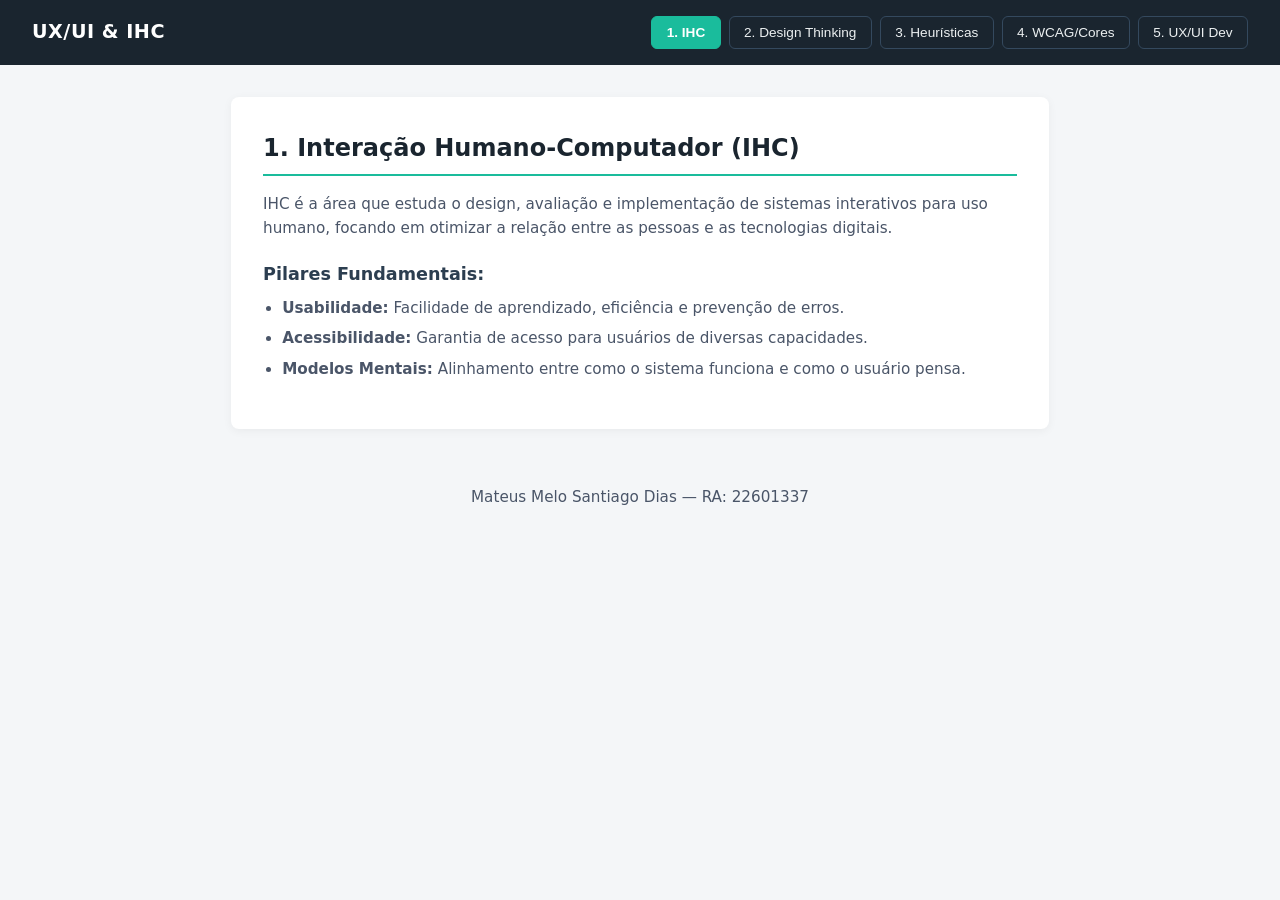
<file: Melocomedia.html>
<!DOCTYPE html>
<html lang="pt-BR">
<head>
  <meta charset="UTF-8">
  <meta name="viewport" content="width=device-width, initial-scale=1.0">
  <title>IHC e Design de Interfaces</title>
  <style>
    * { box-sizing: border-box; margin: 0; padding: 0; }
    body { font-family: 'Segoe UI', system-ui, sans-serif; background: #f4f6f8; color: #2c3e50; line-height: 1.6; }

    /* HEADER & NAVEGAÇÃO POR ABAS */
    header { background: #1a252f; color: #fff; padding: 1rem 2rem; display: flex; justify-content: space-between; align-items: center; flex-wrap: wrap; gap: 1rem; }
    header h1 { font-size: 1.2rem; letter-spacing: 0.5px; }
    
    nav { display: flex; gap: 0.5rem; flex-wrap: wrap; }
    .tab-btn { background: transparent; border: 1px solid #34495e; color: #ecf0f1; padding: 0.5rem 0.9rem; border-radius: 6px; cursor: pointer; font-size: 0.85rem; transition: 0.2s; }
    .tab-btn:hover { background: #2c3e50; }
    .tab-btn.active { background: #1abc9c; border-color: #1abc9c; color: #fff; font-weight: 600; }

    /* CONTEÚDO DAS PÁGINAS */
    main { max-width: 850px; margin: 2rem auto; padding: 0 1rem; }
    .page { display: none; background: #fff; padding: 2rem; border-radius: 8px; box-shadow: 0 2px 10px rgba(0,0,0,0.05); }
    .page.active { display: block; animation: fadeIn 0.3s ease; }
    @keyframes fadeIn { from { opacity: 0; transform: translateY(4px); } to { opacity: 1; transform: translateY(0); } }

    h2 { color: #1a252f; margin-bottom: 1rem; border-bottom: 2px solid #1abc9c; padding-bottom: 0.4rem; font-size: 1.5rem; }
    h3 { margin-top: 1.2rem; margin-bottom: 0.5rem; color: #2c3e50; font-size: 1.1rem; }
    p, ul, ol { margin-bottom: 1rem; font-size: 0.95rem; color: #4a5568; }
    ul, ol { padding-left: 1.2rem; }
    li { margin-bottom: 0.4rem; }

    /* ESTILOS ESPECÍFICOS PARA WCAG / PALETAS */
    .color-grid { display: grid; grid-template-columns: repeat(auto-fit, minmax(130px, 1fr)); gap: 0.8rem; margin-top: 1rem; }
    .color-card { padding: 1rem; border-radius: 6px; text-align: center; font-weight: bold; font-size: 0.85rem; }

    /* FOOTER */
    footer { text-align: center; padding: 1.5rem; color: #7f8c8d; font-size: 0.85rem; }
  </style>
</head>
<body>

  <header>
    <h1>UX/UI & IHC</h1>
    <nav role="tablist">
      <button class="tab-btn active" onclick="openTab('ihc', this)">1. IHC</button>
      <button class="tab-btn" onclick="openTab('dt', this)">2. Design Thinking</button>
      <button class="tab-btn" onclick="openTab('heuristics', this)">3. Heurísticas</button>
      <button class="tab-btn" onclick="openTab('wcag', this)">4. WCAG/Cores</button>
      <button class="tab-btn" onclick="openTab('uxui', this)">5. UX/UI Dev</button>
    </nav>
  </header>

  <main>
    <!-- 1. IHC -->
    <article id="ihc" class="page active">
      <h2>1. Interação Humano-Computador (IHC)</h2>
      <p>IHC é a área que estuda o design, avaliação e implementação de sistemas interativos para uso humano, focando em otimizar a relação entre as pessoas e as tecnologias digitais.</p>
      <h3>Pilares Fundamentais:</h3>
      <ul>
        <li><strong>Usabilidade:</strong> Facilidade de aprendizado, eficiência e prevenção de erros.</li>
        <li><strong>Acessibilidade:</strong> Garantia de acesso para usuários de diversas capacidades.</li>
        <li><strong>Modelos Mentais:</strong> Alinhamento entre como o sistema funciona e como o usuário pensa.</li>
      </ul>
    </article>

    <!-- 2. DESIGN THINKING -->
    <article id="dt" class="page">
      <h2>2. Design Thinking</h2>
      <p>Uma abordagem centrado no ser humano voltada para a resolução de problemas complexos e inovação técnica.</p>
      <h3>As 5 Etapas:</h3>
      <ol>
        <li><strong>Empatizar:</strong> Compreender os problemas e necessidades reais do usuário.</li>
        <li><strong>Definir:</strong> Mapear e delimitar o problema principal a ser resolvido.</li>
        <li><strong>Idear:</strong> Gerar múltiplas ideias e soluções em equipe.</li>
        <li><strong>Prototipar:</strong> Criar versões operacionais simples da solução (wireframes/drafts).</li>
        <li><strong>Testar:</strong> Validar os protótipos com usuários finais para coletar feedbacks.</li>
      </ol>
    </article>

    <!-- 3. HEURÍSTICAS DE NIELSEN -->
    <article id="heuristics" class="page">
      <h2>3. 10 Heurísticas de Usabilidade de Nielsen</h2>
      <p>Regras práticas fundamentais para avaliação heurística e construção de boas interfaces:</p>
      <ul>
        <li>1. Visibilidade do status do sistema</li>
        <li>2. Correspondência entre o sistema e o mundo real</li>
        <li>3. Controle e liberdade do usuário (botão desfazer)</li>
        <li>4. Consistência e padrões</li>
        <li>5. Prevenção de erros</li>
        <li>6. Reconhecimento em vez de lembrança</li>
        <li>7. Flexibilidade e eficiência de uso (atalhos)</li>
        <li>8. Design estético e minimalista</li>
        <li>9. Ajuda para reconhecer, diagnosticar e recuperar de erros</li>
        <li>10. Ajuda e documentação</li>
      </ul>
    </article>

    <!-- 4. WCAG E PALETAS DE CORES -->
    <article id="wcag" class="page">
      <h2>4. WCAG e Paletas de Cores</h2>
      <p>As <em>Web Content Accessibility Guidelines</em> (WCAG) definem padrões internacionais de acessibilidade para a web. No design visual, o contraste adequado de cores garante legibilidade universal.</p>
      
      <h3>Taxa de Contraste Recomendada (WCAG AA):</h3>
      <div class="color-grid">
        <div class="color-card" style="background:#1a252f; color:#ffffff;">Escuro / Branco<br>Ratio 14:1 (Aprovado)</div>
        <div class="color-card" style="background:#1abc9c; color:#ffffff;">Verde / Branco<br>Ratio 4.5:1 (Aprovado)</div>
        <div class="color-card" style="background:#f4f6f8; color:#2c3e50;">Cinza / Escuro<br>Ratio 10:1 (Aprovado)</div>
      </div>
    </article>

    <!-- 5. UX/UI EM DEV -->
    <article id="uxui" class="page">
      <h2>5. UX/UI no Desenvolvimento de Interfaces</h2>
      <p>Integração das disciplinas de experiência e interface durante a escrita de código front-end:</p>
      <ul>
        <li><strong>UX (User Experience):</strong> Garante arquitetura clara, fluxos lógicos e ausência de atritos na jornada do usuário.</li>
        <li><strong>UI (User Interface):</strong> Aplica hierarquia visual, espaçamentos coerentes, tipografia legível e padrões visuais.</li>
        <li><strong>Práticas em Dev:</strong> Uso de componentes reutilizáveis, design responsivo (Mobile-First) e feedback imediato de ações (`hover`, `active`, estados de carregamento).</li>
      </ul>
    </article>
  </main>

  <footer>
    <p>Mateus Melo Santiago Dias — RA: 22601337</p>
  </footer>

  <script>
    function openTab(pageId, btn) {
      // Esconde todas as páginas e remove classe ativa dos botões
      document.querySelectorAll('.page').forEach(page => page.classList.remove('active'));
      document.querySelectorAll('.tab-btn').forEach(b => b.classList.remove('active'));
      
      // Exibe a página selecionada e ativa o botão correto
      document.getElementById(pageId).classList.add('active');
      btn.classList.add('active');
    }
  </script>

</body>
</html>
</file>
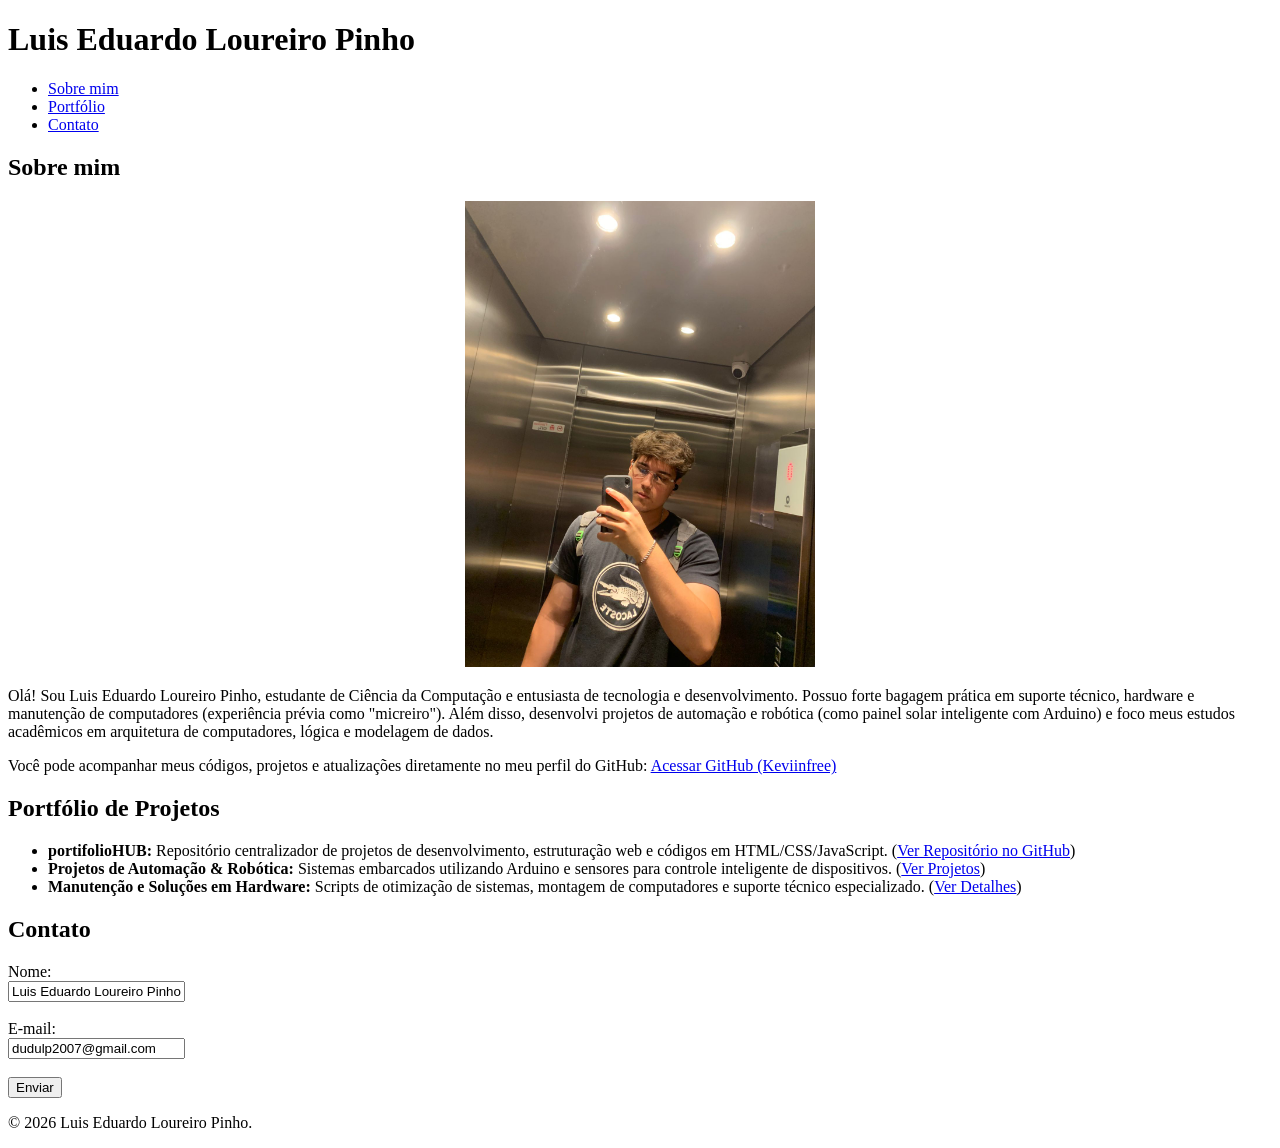
<file: MeuSite.html>
<!DOCTYPE html>
<html lang="pt-BR">
<head>
    <meta charset="UTF-8">
    <meta name="viewport" content="width=device-width, initial-scale=1.0">
    <title>Portfólio Pessoal | Luis Eduardo Loureiro Pinho</title>
</head>
<body>
    <header>
        <h1>Luis Eduardo Loureiro Pinho</h1>
        <nav>
            <ul>
                <li><a href="#sobre">Sobre mim</a></li>
                <li><a href="#portfolio">Portfólio</a></li>
                <li><a href="#contato">Contato</a></li>
            </ul>
        </nav>
    </header>


    <section id="sobre">
        <h2>Sobre mim</h2>
        <div style="text-align: center;">
    <img src="sapeca.jpeg" alt="Sua Foto" style="width: 350px; height: auto;">
</div>    
        <p>
            Olá! Sou Luis Eduardo Loureiro Pinho, estudante de Ciência da Computação e entusiasta de tecnologia e desenvolvimento. Possuo forte bagagem prática em suporte técnico, hardware e manutenção de computadores (experiência prévia como "micreiro"). Além disso, desenvolvi projetos de automação e robótica (como painel solar inteligente com Arduino) e foco meus estudos acadêmicos em arquitetura de computadores, lógica e modelagem de dados.
        </p>
        <p>
            Você pode acompanhar meus códigos, projetos e atualizações diretamente no meu perfil do GitHub: 
            <a href="https://github.com/Keviinfree" target="_blank">Acessar GitHub (Keviinfree)</a>
        </p>
    </section>

    <!-- Seção de Portfólio (Referência: portifolioHUB e projetos) -->
    <section id="portfolio">
        <h2>Portfólio de Projetos</h2>
        <ul>
            <li>
                <strong>portifolioHUB:</strong> Repositório centralizador de projetos de desenvolvimento, estruturação web e códigos em HTML/CSS/JavaScript. (<a href="https://github.com/Keviinfree/portifolioHUB" target="_blank">Ver Repositório no GitHub</a>)
            </li>
            <li>
                <strong>Projetos de Automação & Robótica:</strong> Sistemas embarcados utilizando Arduino e sensores para controle inteligente de dispositivos. (<a href="https://github.com/Keviinfree" target="_blank">Ver Projetos</a>)
            </li>
            <li>
                <strong>Manutenção e Soluções em Hardware:</strong> Scripts de otimização de sistemas, montagem de computadores e suporte técnico especializado. (<a href="https://github.com/Keviinfree" target="_blank">Ver Detalhes</a>)
            </li>
        </ul>
    </section>

    <!-- Seção de Contato -->
    <section id="contato">
        <h2>Contato</h2>
        <form action="#" method="post">
            <div>
                <label for="nome">Nome:</label><br>
                <input type="text" id="nome" name="nome" value="Luis Eduardo Loureiro Pinho" required>
            </div>
            <br>
            <div>
                <label for="email">E-mail:</label><br>
                <input type="email" id="email" name="email" value="dudulp2007@gmail.com" required>
            </div>
            <br>
            <div>
                <button type="submit">Enviar</button>
            </div>
        </form>
    </section>

    <!-- Rodapé -->
    <footer>
        <p>&copy; 2026 Luis Eduardo Loureiro Pinho.</p>
    </footer>
</body>
</html>
</file>
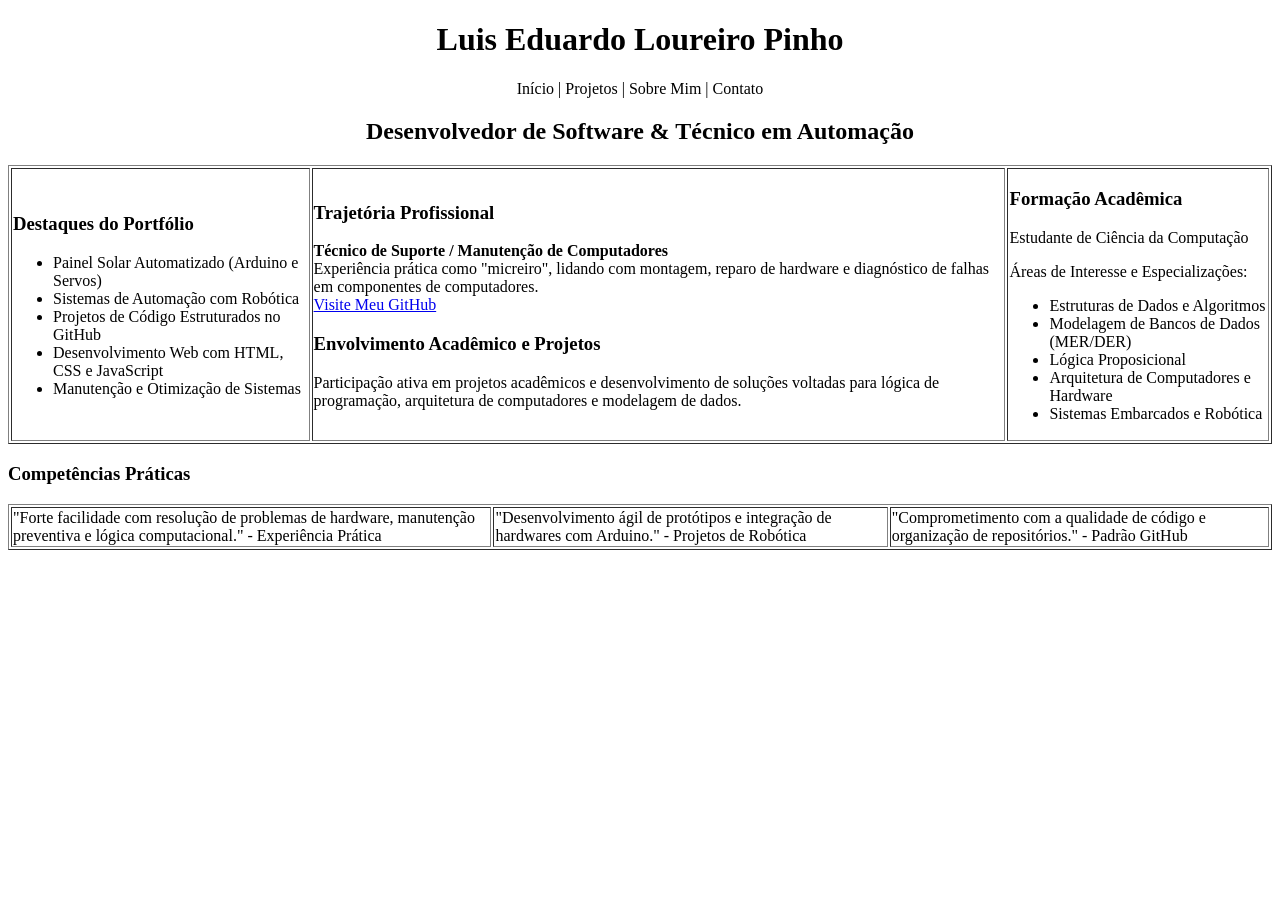
<file: portfolio.html>
<!DOCTYPE html>
<html lang="pt-BR">
<head>
    <meta charset="UTF-8">
    <meta name="viewport" content="width=device-width, initial-scale=1.0">
    <title>Portfólio | Desenvolvedor e Entusiasta de Tecnologia</title>
</head>
<body>
    <header>
        <h1 style="text-align:center;">Luis Eduardo Loureiro Pinho</h1>
        <p style="text-align:center;">Início | Projetos | Sobre Mim | Contato</p>
    </header>

    <h2 style="text-align:center;">Desenvolvedor de Software & Técnico em Automação</h2>

    <table border="1" width="100%">
        <tr>
            <td>
                <h3>Destaques do Portfólio</h3>
                <ul>
                    <li>Painel Solar Automatizado (Arduino e Servos)</li>
                    <li>Sistemas de Automação com Robótica</li>
                    <li>Projetos de Código Estruturados no GitHub</li>
                    <li>Desenvolvimento Web com HTML, CSS e JavaScript</li>
                    <li>Manutenção e Otimização de Sistemas</li>
                </ul>
            </td>
            <td>
                <h3>Trajetória Profissional</h3>
                <p><strong>Técnico de Suporte / Manutenção de Computadores</strong><br>
                Experiência prática como "micreiro", lidando com montagem, reparo de hardware e diagnóstico de falhas em componentes de computadores.<br>
                <a href="https://github.com/Keviinfree" target="_blank">Visite Meu GitHub</a></p>

                <h3>Envolvimento Acadêmico e Projetos</h3>
                <p>Participação ativa em projetos acadêmicos e desenvolvimento de soluções voltadas para lógica de programação, arquitetura de computadores e modelagem de dados.</p>
            </td>
            <td>
                <h3>Formação Acadêmica</h3>
                <p>Estudante de Ciência da Computação</p>
                <p>Áreas de Interesse e Especializações:</p>
                <ul>
                    <li>Estruturas de Dados e Algoritmos</li>
                    <li>Modelagem de Bancos de Dados (MER/DER)</li>
                    <li>Lógica Proposicional</li>
                    <li>Arquitetura de Computadores e Hardware</li>
                    <li>Sistemas Embarcados e Robótica</li>
                </ul>
            </td>
        </tr>
    </table>

    <h3>Competências Práticas</h3>
    <table border="1" width="100%">
        <tr>
            <td>"Forte facilidade com resolução de problemas de hardware, manutenção preventiva e lógica computacional." - Experiência Prática</td>
            <td>"Desenvolvimento ágil de protótipos e integração de hardwares com Arduino." - Projetos de Robótica</td>
            <td>"Comprometimento com a qualidade de código e organização de repositórios." - Padrão GitHub</td>
        </tr>
    </table>
    </footer>
</body>
</html>
</file>
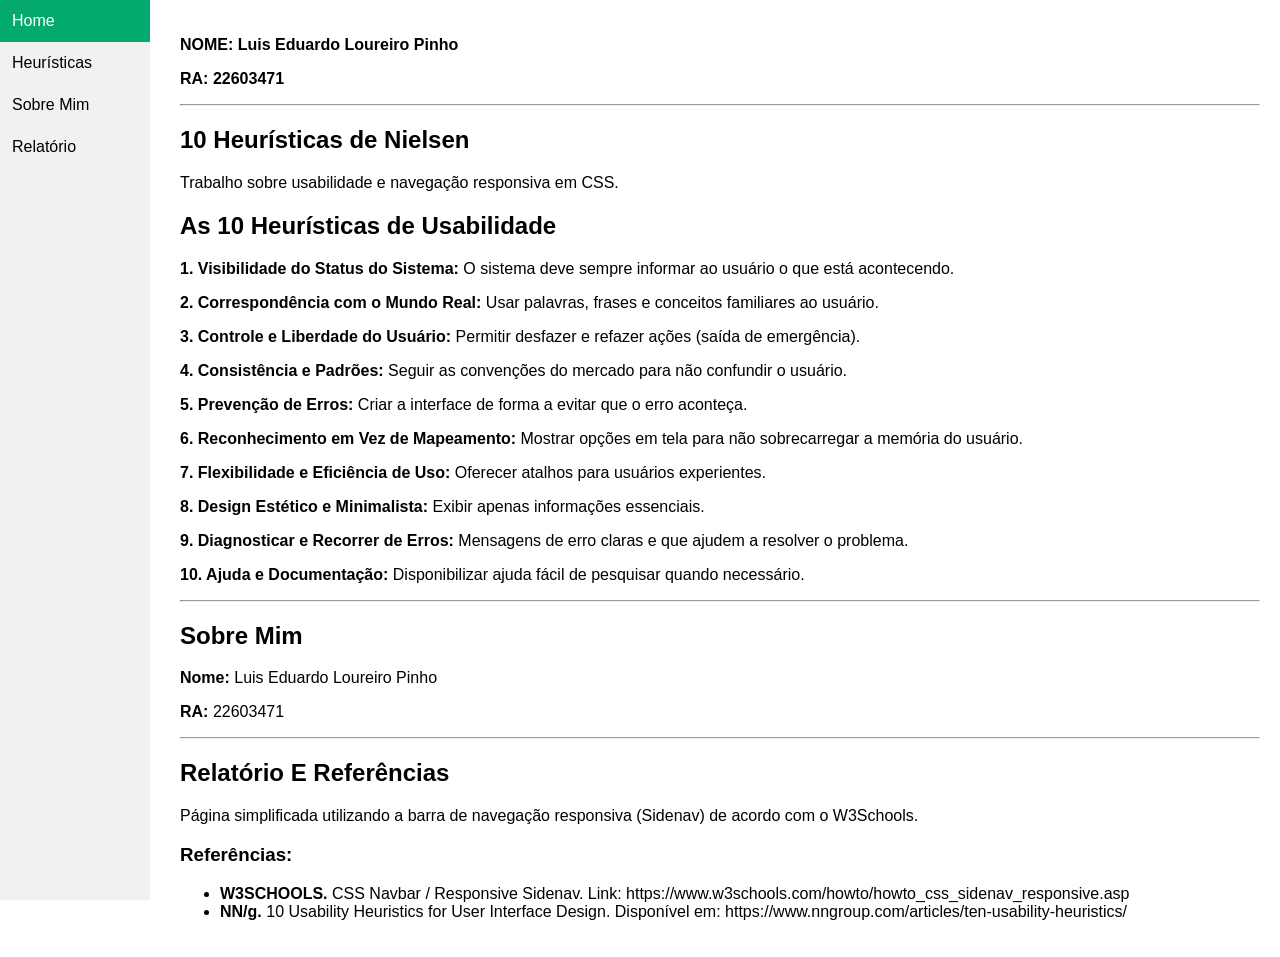
<file: atividade2/jonas.html>
<!DOCTYPE html>
<html lang="pt-BR">
<head>
    <meta charset="UTF-8">
    <meta name="viewport" content="width=device-width, initial-scale=1.0">
    <title>10 Heurísticas de Nielsen</title>
    <style>
        body {
            margin: 0;
            font-family: Arial, sans-serif;
        }
        html {
            scroll-behavior: smooth;
        }
        .sidebar {
            margin: 0;
            padding: 0;
            width: 150px;
            background-color: #f1f1f1;
            position: fixed;
            height: 100%;
            overflow: auto;
        }
        .sidebar a {
            display: block;
            color: black;
            padding: 12px;
            text-decoration: none;
        }
        .sidebar a.active {
            background-color: #04AA6D;
            color: white;
        }
        .sidebar a:hover:not(.active) {
            background-color: #555;
            color: white;
        }
        .content {
            margin-left: 160px;
            padding: 20px;
        }
    </style>
</head>
<body>
    <div class="sidebar">
        <a class="active" href="#inicio">Home</a>
        <a href="#heuristicas">Heurísticas</a>
        <a href="#sobre">Sobre Mim</a>
        <a href="#relatorio">Relatório</a>
    </div>

    <div class="content">

        <p><strong>NOME: Luis Eduardo Loureiro Pinho </strong> </p>
        <p><strong>RA: 22603471</strong></p>
        <hr>

        <section id="inicio">
            <h1>10 Heurísticas de Nielsen</h1>
            <p>Trabalho sobre usabilidade e navegação responsiva em CSS.</p>
        </section>
        <section id="heuristicas">
            <h2>As 10 Heurísticas de Usabilidade</h2>
            
            <p><strong>1. Visibilidade do Status do Sistema:</strong> O sistema deve sempre informar ao usuário o que está acontecendo.</p>
            <p><strong>2. Correspondência com o Mundo Real:</strong> Usar palavras, frases e conceitos familiares ao usuário.</p>
            <p><strong>3. Controle e Liberdade do Usuário:</strong> Permitir desfazer e refazer ações (saída de emergência).</p>
            <p><strong>4. Consistência e Padrões:</strong> Seguir as convenções do mercado para não confundir o usuário.</p>
            <p><strong>5. Prevenção de Erros:</strong> Criar a interface de forma a evitar que o erro aconteça.</p>
            <p><strong>6. Reconhecimento em Vez de Mapeamento:</strong> Mostrar opções em tela para não sobrecarregar a memória do usuário.</p>
            <p><strong>7. Flexibilidade e Eficiência de Uso:</strong> Oferecer atalhos para usuários experientes.</p>
            <p><strong>8. Design Estético e Minimalista:</strong> Exibir apenas informações essenciais.</p>
            <p><strong>9. Diagnosticar e Recorrer de Erros:</strong> Mensagens de erro claras e que ajudem a resolver o problema.</p>
            <p><strong>10. Ajuda e Documentação:</strong> Disponibilizar ajuda fácil de pesquisar quando necessário.</p>
        </section>
        <hr>
        <section id="sobre">
            <h2>Sobre Mim</h2>
            <p><strong>Nome:</strong> Luis Eduardo Loureiro Pinho </p>
            <p><strong>RA:</strong> 22603471 </p>
        </section>
        <hr>
        <section id="relatorio">
            <h2>Relatório E Referências</h2>
            <p>Página simplificada utilizando a barra de navegação responsiva (Sidenav) de acordo com o W3Schools.</p>
            
            <h3>Referências:</h3>
            <ul>
                <li><strong>W3SCHOOLS.</strong> CSS Navbar / Responsive Sidenav. Link: https://www.w3schools.com/howto/howto_css_sidenav_responsive.asp</li>
                <li><strong>NN/g.</strong> 10 Usability Heuristics for User Interface Design. Disponível em: https://www.nngroup.com/articles/ten-usability-heuristics/</li>
            </ul>
        </section>
    </div>
</body>
</html>
</file>
